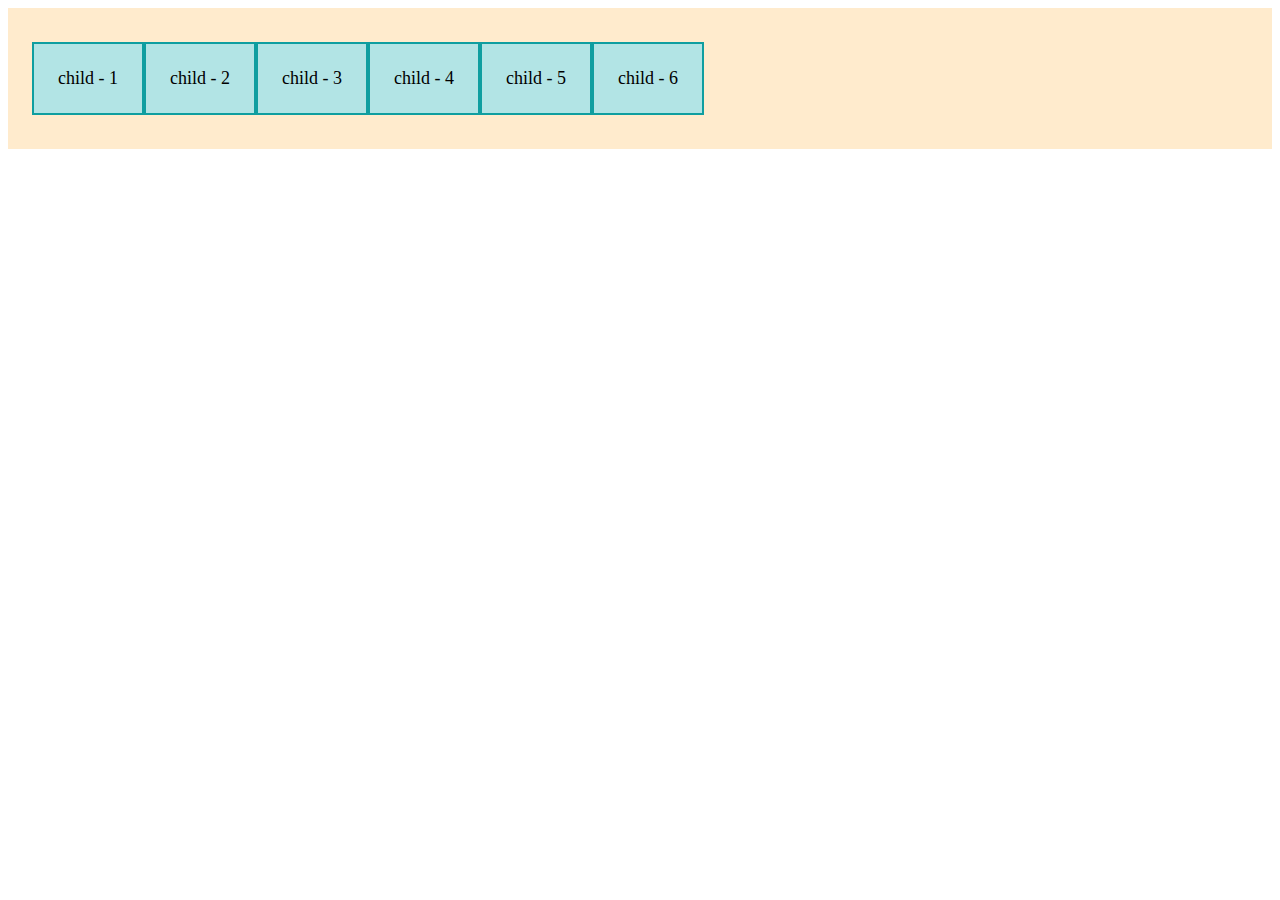
<file: 5-2/index.html>
<!DOCTYPE html>
<html lang="en">
  <head>
    <meta charset="UTF-8" />
    <meta name="viewport" content="width=device-width, initial-scale=1.0" />
    <title>Understanding Flex Layout</title>
    <link rel="stylesheet" href="css/styles.css" />
  </head>
  <body>
    <section class="parent">
      <div class="child">child - 1</div>
      <div class="child">child - 2</div>
      <div class="child">child - 3</div>
      <div class="child">child - 4</div>
      <div class="child">child - 5</div>
      <div class="child">child - 6</div>
    </section>
  </body>
</html>
</file>
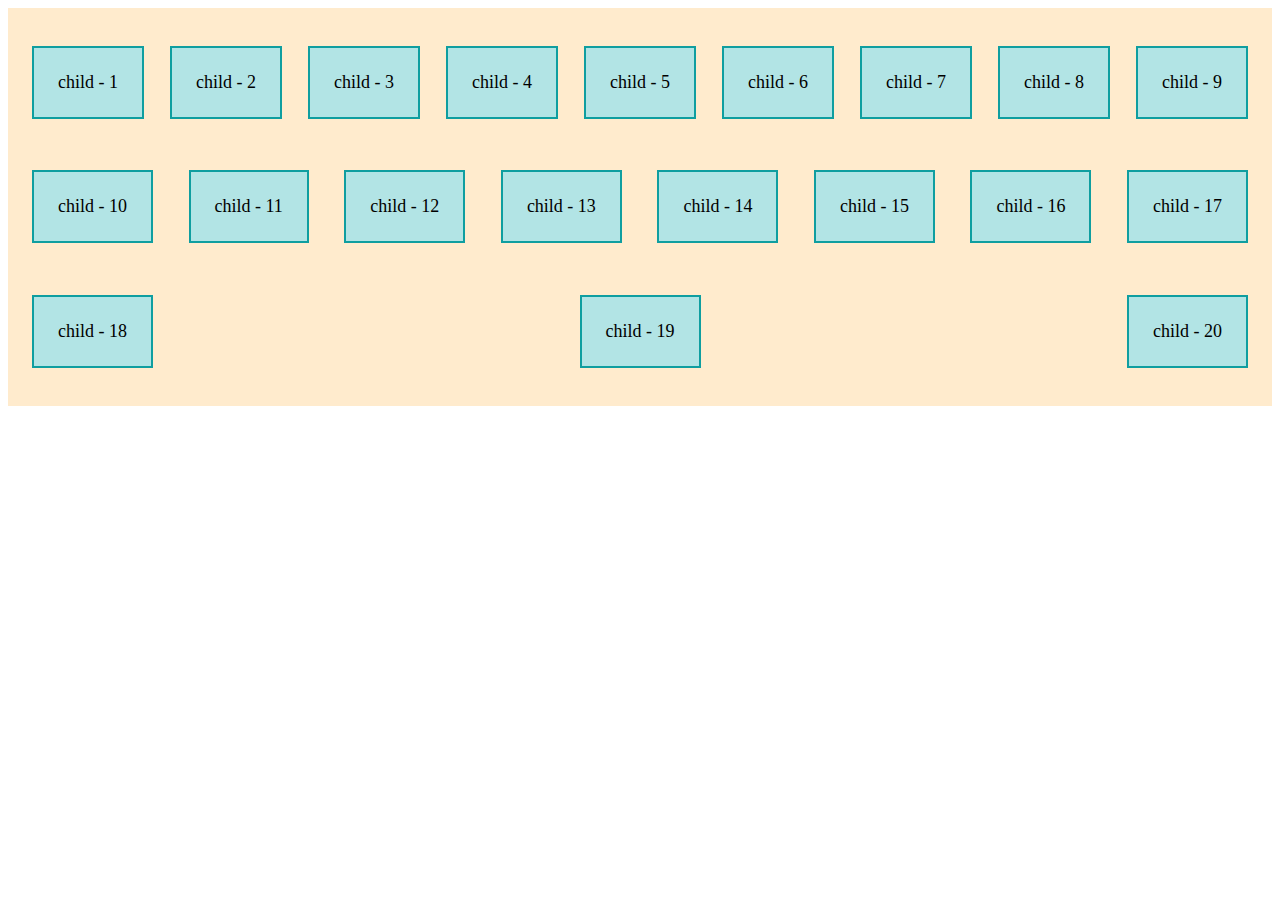
<file: 5-3/index.html>
<!DOCTYPE html>
<html lang="en">
  <head>
    <meta charset="UTF-8" />
    <meta name="viewport" content="width=device-width, initial-scale=1.0" />
    <title>Understanding Flex Layout</title>
    <link rel="stylesheet" href="css/styles.css" />
  </head>
  <body>
    <section class="parent">
      <div class="child">child - 1</div>
      <div class="child">child - 2</div>
      <div class="child">child - 3</div>
      <div class="child">child - 4</div>
      <div class="child">child - 5</div>
      <div class="child">child - 6</div>
      <div class="child">child - 7</div>
      <div class="child">child - 8</div>
      <div class="child">child - 9</div>
      <div class="child">child - 10</div>
      <div class="child">child - 11</div>
      <div class="child">child - 12</div>
      <div class="child">child - 13</div>
      <div class="child">child - 14</div>
      <div class="child">child - 15</div>
      <div class="child">child - 16</div>
      <div class="child">child - 17</div>
      <div class="child">child - 18</div>
      <div class="child">child - 19</div>
      <div class="child">child - 20</div>
    </section>
  </body>
</html>
</file>
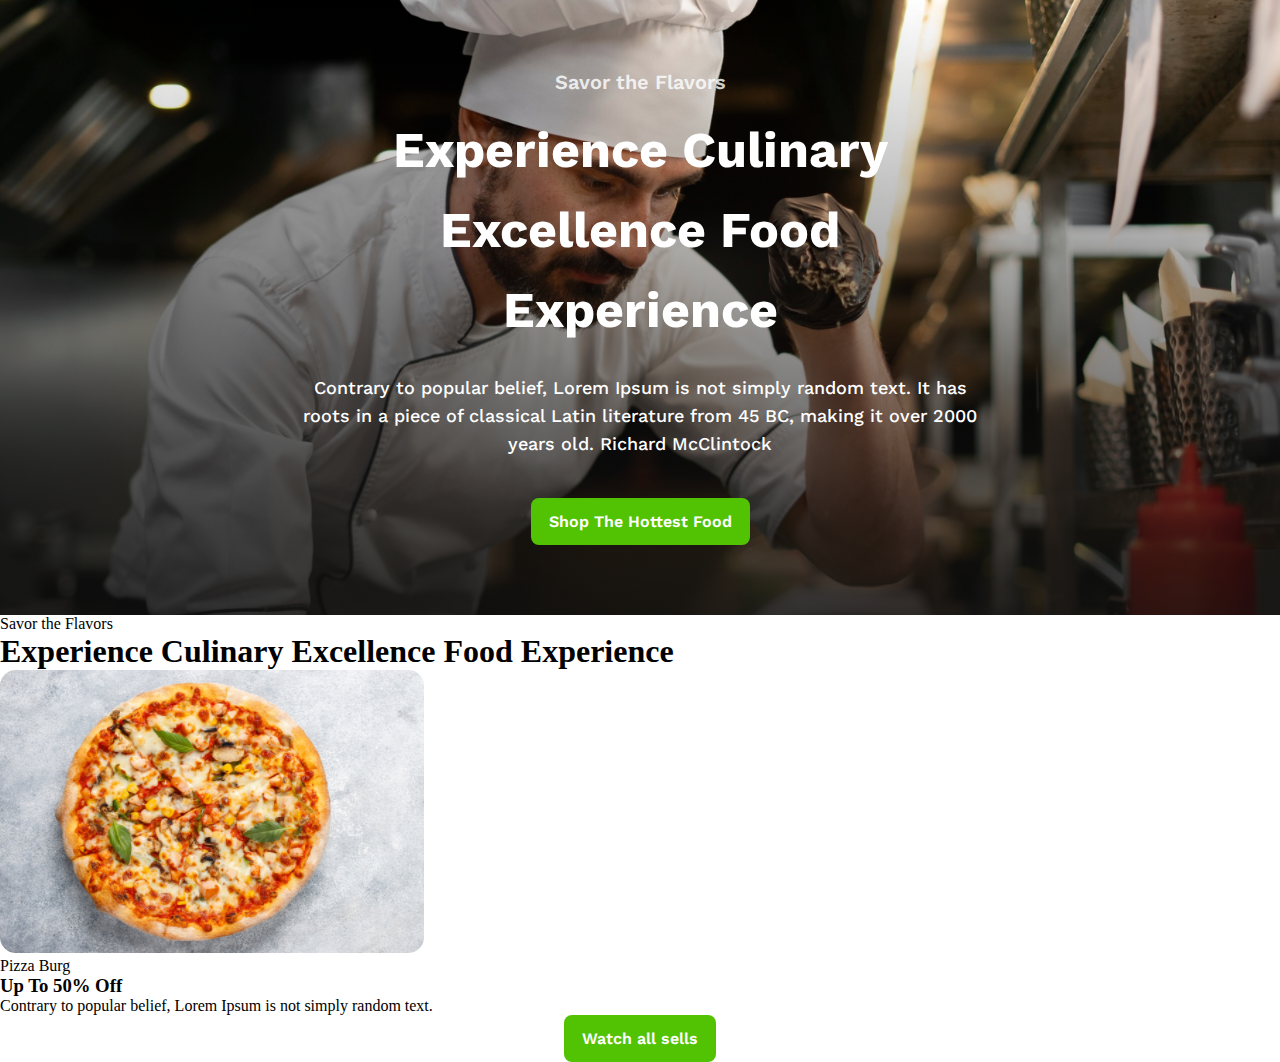
<file: 5-4/index.html>
<!DOCTYPE html>
<html lang="en">
  <head>
    <meta charset="UTF-8" />
    <meta name="viewport" content="width=device-width, initial-scale=1.0" />
    <title>Good food restaurant</title>
    <link rel="preconnect" href="https://fonts.googleapis.com" />
    <link rel="preconnect" href="https://fonts.gstatic.com" crossorigin />
    <link
      href="https://fonts.googleapis.com/css2?family=Work+Sans:ital,wght@0,100..900;1,100..900&display=swap"
      rel="stylesheet"
    />
    <link rel="stylesheet" href="css/styles.css" />
  </head>
  <body>
    <!-- Emmet abbreviation -> section>div>caption+h1+p+button -->
    <section id="hero">
      <div class="hero-content">
        <p class="subtitle">Savor the Flavors</p>
        <h1 class="title">Experience Culinary Excellence Food Experience</h1>
        <p class="description">
          Contrary to popular belief, Lorem Ipsum is not simply random text. It
          has roots in a piece of classical Latin literature from 45 BC, making
          it over 2000 years old. Richard McClintock
        </p>
        <!-- button is an inline style -->
        <div class="btn-container">
          <button class="btn">Shop The Hottest Food</button>
        </div>
      </div>
    </section>
    <section id="card-box">
      <div class="container">
        <div class="title">
          <p class="subtitle">Savor the Flavors</p>
          <h1 class="title">Experience Culinary Excellence Food Experience</h1>
        </div>
        <div>
          <div class="card">
            <div>
              <img src="assets/pizza.png" alt="" />
            </div>
            <div>
              <span>Pizza Burg</span>
            </div>
            <div>
              <h3>Up To 50% Off</h3>
              <p>
                Contrary to popular belief, Lorem Ipsum is not simply random
                text.
              </p>
              <div class="btn-container">
                <button class="btn">Watch all sells</button>
              </div>
            </div>
          </div>
        </div>
      </div>
    </section>
  </body>
</html>
</file>
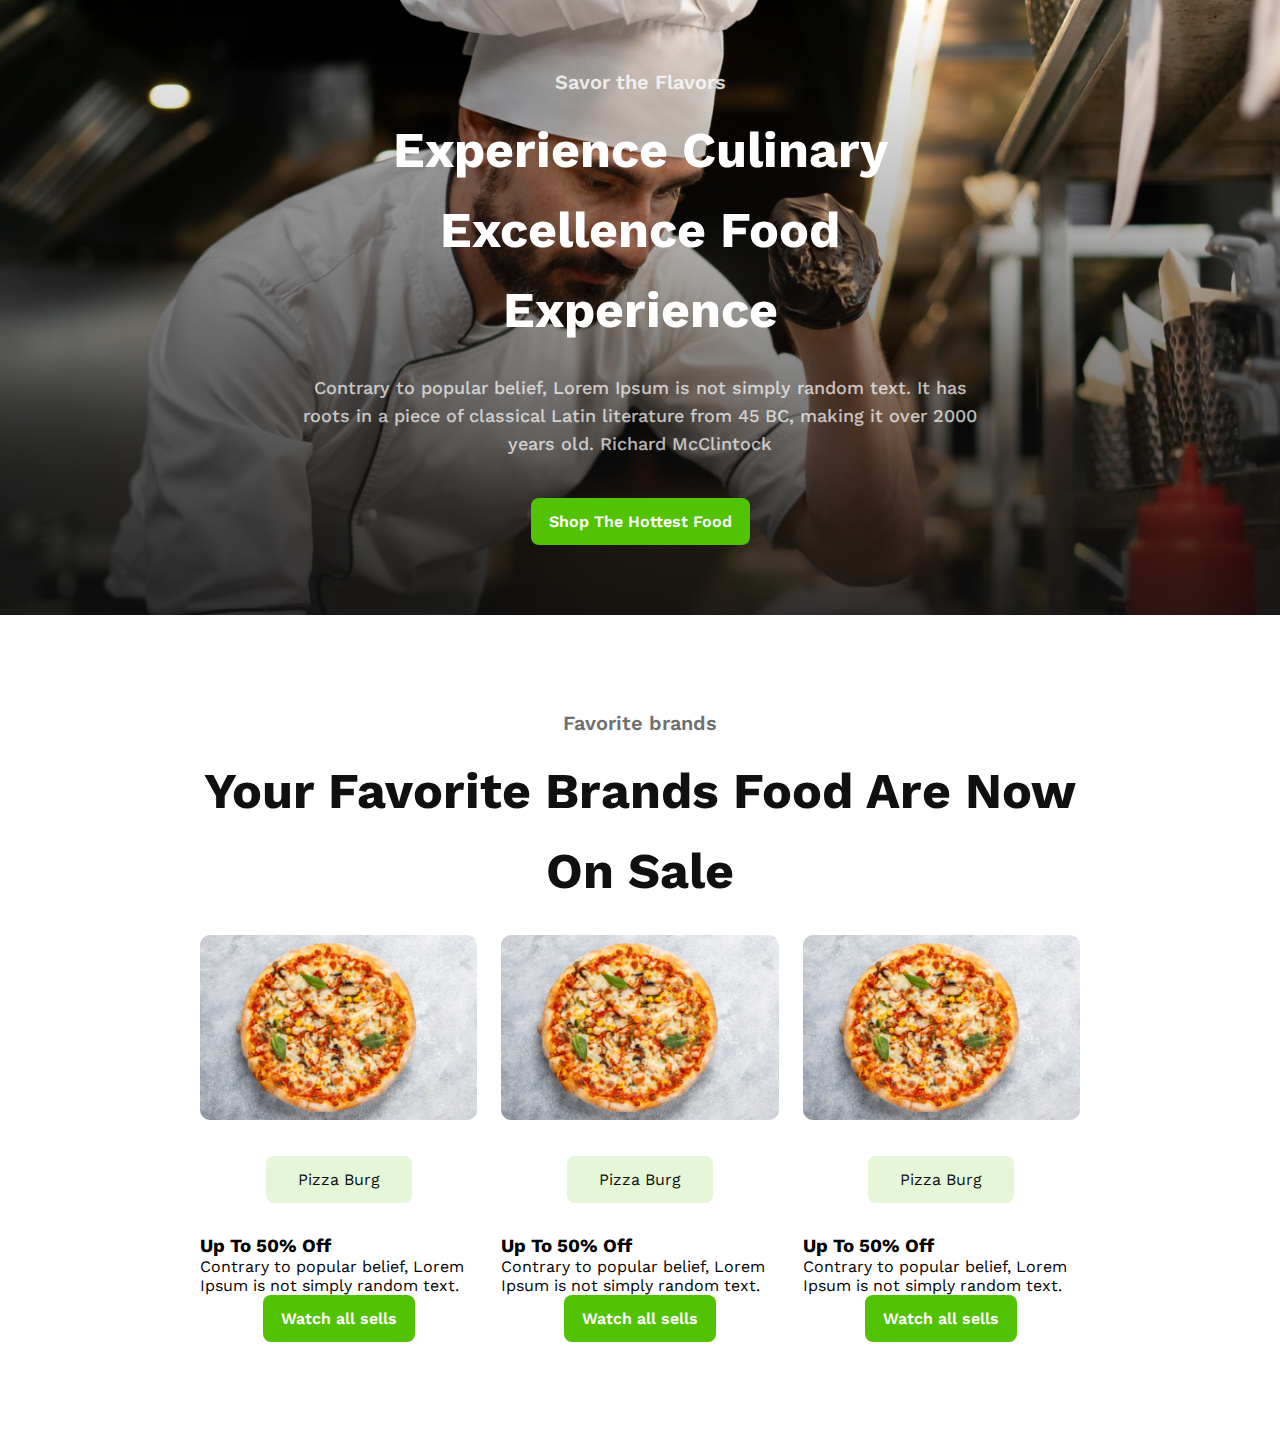
<file: 5-8/index.html>
<!DOCTYPE html>
<html lang="en">
  <head>
    <meta charset="UTF-8" />
    <meta name="viewport" content="width=device-width, initial-scale=1.0" />
    <title>Good food restaurant</title>
    <link rel="preconnect" href="https://fonts.googleapis.com" />
    <link rel="preconnect" href="https://fonts.gstatic.com" crossorigin />
    <link
      href="https://fonts.googleapis.com/css2?family=Work+Sans:ital,wght@0,100..900;1,100..900&display=swap"
      rel="stylesheet"
    />
    <link rel="stylesheet" href="css/styles.css" />
  </head>
  <body>
    <!-- Emmet abbreviation -> section>div>caption+h1+p+button -->
    <section id="hero">
      <div class="hero-content">
        <p class="subtitle">Savor the Flavors</p>
        <h1 class="title">Experience Culinary Excellence Food Experience</h1>
        <p class="description">
          Contrary to popular belief, Lorem Ipsum is not simply random text. It
          has roots in a piece of classical Latin literature from 45 BC, making
          it over 2000 years old. Richard McClintock
        </p>
        <!-- button is an inline style -->
        <div class="btn-container">
          <button class="btn">Shop The Hottest Food</button>
        </div>
      </div>
    </section>
    <section id="card-box">
      <div class="container">
        <div class="info">
          <p class="subtitle">Favorite brands</p>
          <h1 class="title">Your Favorite Brands Food Are Now On Sale</h1>
        </div>
        <div class="card-container">
          <div class="card">
            <div class="image-box">
              <img src="assets/pizza.png" alt="" />
            </div>
            <div class="shop">
              <span>Pizza Burg</span>
            </div>
            <div>
              <h3>Up To 50% Off</h3>
              <p>
                Contrary to popular belief, Lorem Ipsum is not simply random
                text.
              </p>
              <div class="btn-container">
                <button class="btn">Watch all sells</button>
              </div>
            </div>
          </div>
          <div class="card">
            <div class="image-box">
              <img src="assets/pizza.png" alt="" />
            </div>
            <div class="shop">
              <span>Pizza Burg</span>
            </div>
            <div>
              <h3>Up To 50% Off</h3>
              <p>
                Contrary to popular belief, Lorem Ipsum is not simply random
                text.
              </p>
              <div class="btn-container">
                <button class="btn">Watch all sells</button>
              </div>
            </div>
          </div>
          <div class="card">
            <div class="image-box">
              <img src="assets/pizza.png" alt="" />
            </div>
            <div class="shop">
              <span>Pizza Burg</span>
            </div>
            <div>
              <h3>Up To 50% Off</h3>
              <p>
                Contrary to popular belief, Lorem Ipsum is not simply random
                text.
              </p>
              <div class="btn-container">
                <button class="btn">Watch all sells</button>
              </div>
            </div>
          </div>
        </div>
      </div>
    </section>
  </body>
</html>
</file>
<file: 5-2/css/styles.css>
.parent {
  padding: 24px;
  background-color: blanchedalmond;
  display: flex;
}

.child {
  border: 2px solid rgb(15, 158, 160);
  background: rgb(178, 228, 229);
  padding: 24px;
  font-size: 18px;
  margin: 10px 0;
  /* flex-grow: 1; */
}
</file>
<file: 5-3/css/styles.css>
.parent {
  padding: 24px;
  background-color: blanchedalmond;
  display: flex;
  gap: 24px;
  justify-content: space-between;
  height: 350px;
  align-items: center;
  flex-direction: row;
  flex-wrap: wrap;
  /* justify-content: space-between; */
  /* justify-content: space-evenly; */
}

.child {
  border: 2px solid rgb(15, 158, 160);
  background: rgb(178, 228, 229);
  padding: 24px;
  font-size: 18px;
}
</file>
<file: 5-4/css/styles.css>
/* font-family: "Work Sans", sans-serif; */
* {
  padding: 0;
  margin: 0;
}
.btn-container {
  text-align: center;
}

.btn {
  padding: 14px 18px;
  border-radius: 8px;
  background: #52c303;
  color: #fff;
  text-align: center;
  font-family: "Work Sans", sans-serif;
  font-size: 16px;
  font-style: normal;
  font-weight: 600;
  line-height: normal;
  outline: none;
  border: none;
}

#hero {
  height: 615px;
  /* For gradient and image in the same line */
  background-image: linear-gradient(
      0deg,
      #101010 -19.5%,
      rgba(16, 16, 16, 0) 100%
    ),
    url("../assets/hero-bg.png");
  background-size: cover;
  background-position: center;
  display: flex;
  align-items: center;
  justify-content: center;
}

#hero .hero-content {
  width: 680px;
  display: flex;
  flex-direction: column;
  align-items: center;
  /* display: flex;
  flex-direction: column;
  align-items: center; */
}

#hero .hero-content .subtitle {
  color: #fff;
  text-align: center;
  font-family: "Work Sans";
  font-size: 20px;
  font-style: normal;
  font-weight: 600;
  line-height: normal;
  opacity: 0.8;
  margin-bottom: 16px;
}

#hero .hero-content .title {
  color: #fff;
  text-align: center;
  font-family: "Work Sans";
  font-size: 50px;
  font-style: normal;
  font-weight: 700;
  line-height: 80px; /* 125% */
  margin-bottom: 24px;
}

#hero .hero-content .description {
  color: #fff;
  text-align: center;
  font-family: "Work Sans";
  font-size: 18px;
  font-style: normal;
  font-weight: 500;
  line-height: 28px; /* 155.556% */
  margin-bottom: 40px;
}
</file>
<file: 5-8/css/styles.css>
/* font-family: "Work Sans", sans-serif; */
* {
  padding: 0;
  margin: 0;
  font-family: "Work Sans", sans-serif;
}
.btn-container {
  text-align: center;
}

.btn {
  padding: 14px 18px;
  border-radius: 8px;
  background: #52c303;
  color: #fff;
  text-align: center;
  font-family: "Work Sans", sans-serif;
  font-size: 16px;
  font-style: normal;
  font-weight: 600;
  line-height: normal;
  outline: none;
  border: none;
  cursor: pointer;
}

#hero {
  height: 615px;
  /* For gradient and image in the same line */
  background-image: linear-gradient(
      0deg,
      #101010 -19.5%,
      rgba(16, 16, 16, 0) 100%
    ),
    url("../assets/hero-bg.png");
  background-size: cover;
  background-position: center;
  display: flex;
  align-items: center;
  justify-content: center;
}

#hero .hero-content {
  width: 680px;
  display: flex;
  flex-direction: column;
  align-items: center;
  /* display: flex;
  flex-direction: column;
  align-items: center; */
}

#hero .hero-content .subtitle {
  color: #fff;
  text-align: center;
  font-family: "Work Sans";
  font-size: 20px;
  font-style: normal;
  font-weight: 600;
  line-height: normal;
  opacity: 0.8;
  margin-bottom: 16px;
}

#hero .hero-content .title {
  color: #fff;
  text-align: center;
  font-family: "Work Sans";
  font-size: 50px;
  font-style: normal;
  font-weight: 700;
  line-height: 80px; /* 125% */
  margin-bottom: 24px;
}

#hero .hero-content .description {
  color: #fff;
  text-align: center;
  font-family: "Work Sans";
  font-size: 18px;
  font-style: normal;
  font-weight: 500;
  line-height: 28px; /* 155.556% */
  margin-bottom: 40px;
  opacity: 0.7;
}

#card-box {
  width: 880px;
  margin: 96px auto;
}

#card-box .title {
  color: #101010;
  text-align: center;
  font-family: "Work Sans";
  font-size: 50px;
  font-style: normal;
  font-weight: 700;
  line-height: 80px; /* 125% */
  margin-bottom: 24px;
}

#card-box .subtitle {
  color: #101010;
  text-align: center;
  font-family: "Work Sans";
  font-size: 20px;
  font-style: normal;
  font-weight: 600;
  line-height: normal;
  opacity: 0.6;
  margin-bottom: 16px;
}
.card-container {
  margin-bottom: 32px;
  display: flex;
  gap: 24px;
}

.card {
  max-width: 370px;
  display: flex;
  flex-direction: column;
  gap: 32px;
  justify-content: space-between;
  align-items: center;
}

.card .image-box {
  max-width: 370px;
}

.card .image-box img {
  width: 100%;
}

.card .shop {
  padding: 14px 32px;
  border-radius: 8px;
  background: rgba(82, 195, 3, 0.15);
  color: #101010;

  text-align: center;
  font-family: "Work Sans";
  font-size: 16px;
}
</file>
